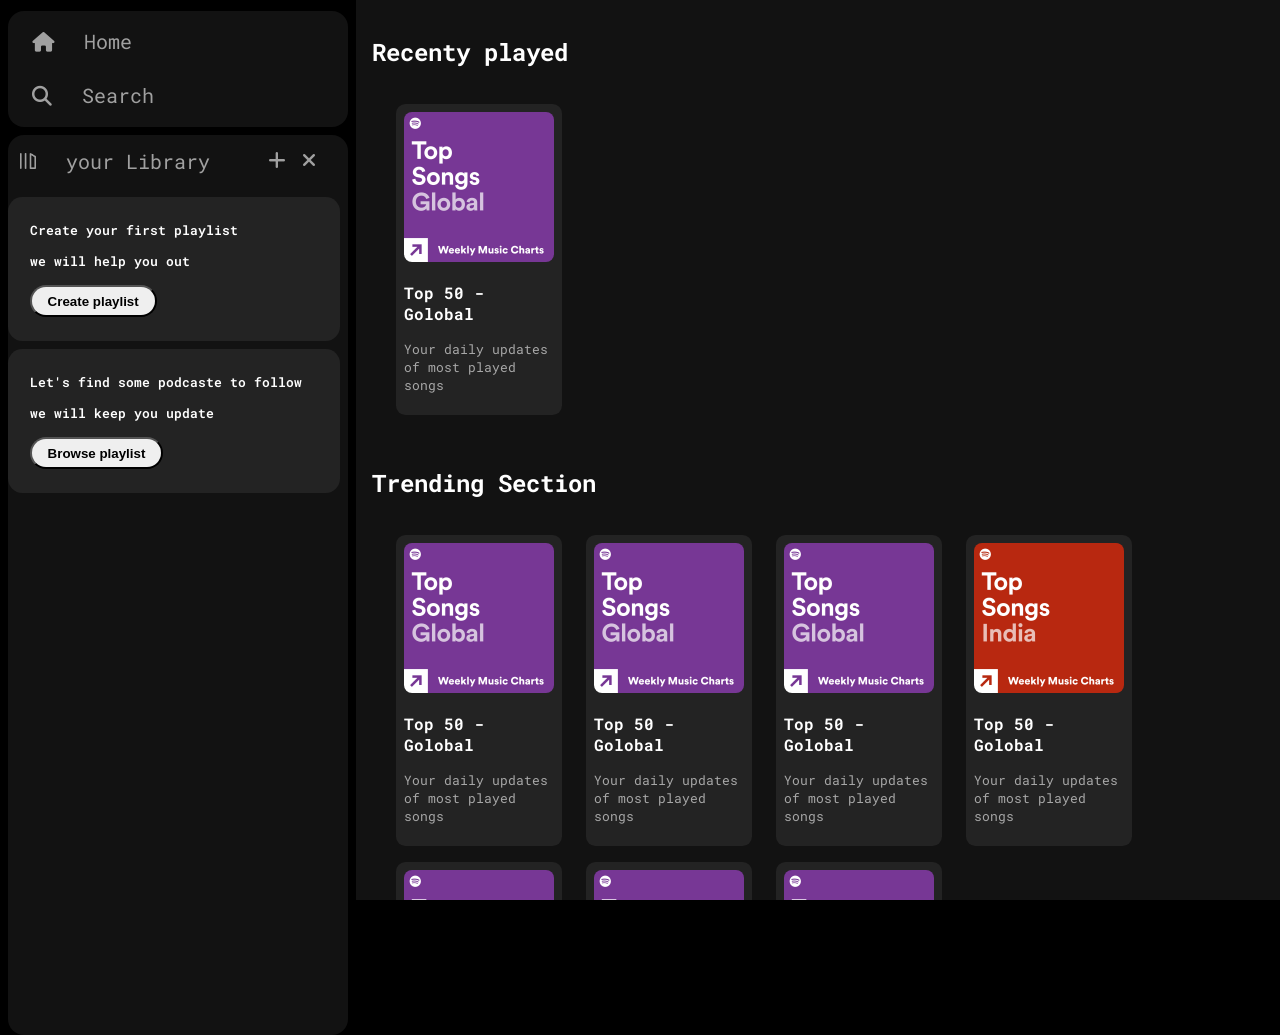
<file: index.html>
<!DOCTYPE html>
<html lang="en">

<head>
    <meta charset="UTF-8">
    <meta name="viewport" content="width=device-width, initial-scale=1.0">
    <link rel="stylesheet" href="https://cdnjs.cloudflare.com/ajax/libs/font-awesome/6.7.2/css/all.min.css"
        integrity="sha512-Evv84Mr4kqVGRNSgIGL/F/aIDqQb7xQ2vcrdIwxfjThSH8CSR7PBEakCr51Ck+w+/U6swU2Im1vVX0SVk9ABhg=="
        crossorigin="anonymous" referrerpolicy="no-referrer" />
    <link rel="stylesheet" href="./assets/logo.png">
    <link rel="preconnect" href="https://fonts.googleapis.com">
    <link rel="preconnect" href="https://fonts.gstatic.com" crossorigin>
    <link
        href="https://fonts.googleapis.com/css2?family=Montserrat:ital,wght@0,100..900;1,100..900&family=Roboto+Mono:ital,wght@0,100..700;1,100..700&display=swap"
        rel="stylesheet">
    <link rel="stylesheet" href="style.css">
    <title>Spotify - web player:Music player for everyone</title>
</head>

<body>
    <div class="main">
        <div class="sidebar">
            <div class="nav">
                <div class="nav-option">
                    <i class="fa-solid fa-house"></i>
                    <a href="#">Home</a>
                </div>
                <div class="nav-option">
                    <i class="fa-solid fa-magnifying-glass"></i>
                    <a href="#">Search</a>
                </div>

            </div>
            <div class="library">
                <div class="options ">
                    <div class="lib-option nav-option">
                        <img src="./assets/library_icon.png" alt="">
                        <a href="#">your Library</a>
                    </div>
                    <div class="icons">
                        <i class="fa-solid fa-plus"></i>
                        <i class="fa-solid fa-xmark"></i>
                    </div>
                </div>
                <div class="lib-box">
                    <div class="box">
                        <p class="box-p1">Create your first playlist</p>
                        <p class="box-p2">we will help you out</p>
                        <button class="badge">Create playlist</button>
                    </div>
                    <div class="box">
                        <p class="box-p1">Let's find some podcaste to follow</p>
                        <p class="box-p2">we will keep you update </p>
                        <button class="badge">Browse playlist</button>
                    </div>
                </div>
            </div>
        </div>

        <div class="main-content">




            <div class="card">
                <h2>Recenty played</h2>
                <div class="cards-containder">
                    <div class="cards">
                        <img class="card-img" src="./assets/card5img.jpeg" alt="img">
                        <p class="card-title">Top 50 - Golobal</p>
                        <p class="card-info">Your daily updates of most played songs</p>

                    </div>
                </div>
            </div>
            <div class="card">
                <h2>Trending Section</h2>
                <div class="cards-containder">
                    <div class="cards">
                        <img class="card-img" src="./assets/card5img.jpeg" alt="img">
                        <p class="card-title">Top 50 - Golobal</p>
                        <p class="card-info">Your daily updates of most played songs</p>

                    </div>

                    <div class="cards">
                        <img class="card-img" src="./assets/card5img.jpeg" alt="img">
                        <p class="card-title">Top 50 - Golobal</p>
                        <p class="card-info">Your daily updates of most played songs</p>

                    </div>

                    <div class="cards">
                        <img class="card-img" src="./assets/card5img.jpeg" alt="img">
                        <p class="card-title">Top 50 - Golobal</p>
                        <p class="card-info">Your daily updates of most played songs</p>

                    </div>

                    <div class="cards">
                        <img class="card-img" src="./assets/card6img.jpeg" alt="img">
                        <p class="card-title">Top 50 - Golobal</p>
                        <p class="card-info">Your daily updates of most played songs</p>

                    </div>

                    <div class="cards">
                        <img class="card-img" src="./assets/card5img.jpeg" alt="img">
                        <p class="card-title">Top 50 - Golobal</p>
                        <p class="card-info">Your daily updates of most played songs</p>

                    </div>

                    <div class="cards">
                        <img class="card-img" src="./assets/card5img.jpeg" alt="img">
                        <p class="card-title">Top 50 - Golobal</p>
                        <p class="card-info">Your daily updates of most played songs</p>

                    </div>

                    <div class="cards">
                        <img class="card-img" src="./assets/card5img.jpeg" alt="img">
                        <p class="card-title">Top 50 - Golobal</p>
                        <p class="card-info">Your daily updates of most played songs</p>

                    </div>

                </div>
            </div>


        </div>

        <div class="space"></div>
        <div class="music-player"></div>



</body>

</html>
</file>
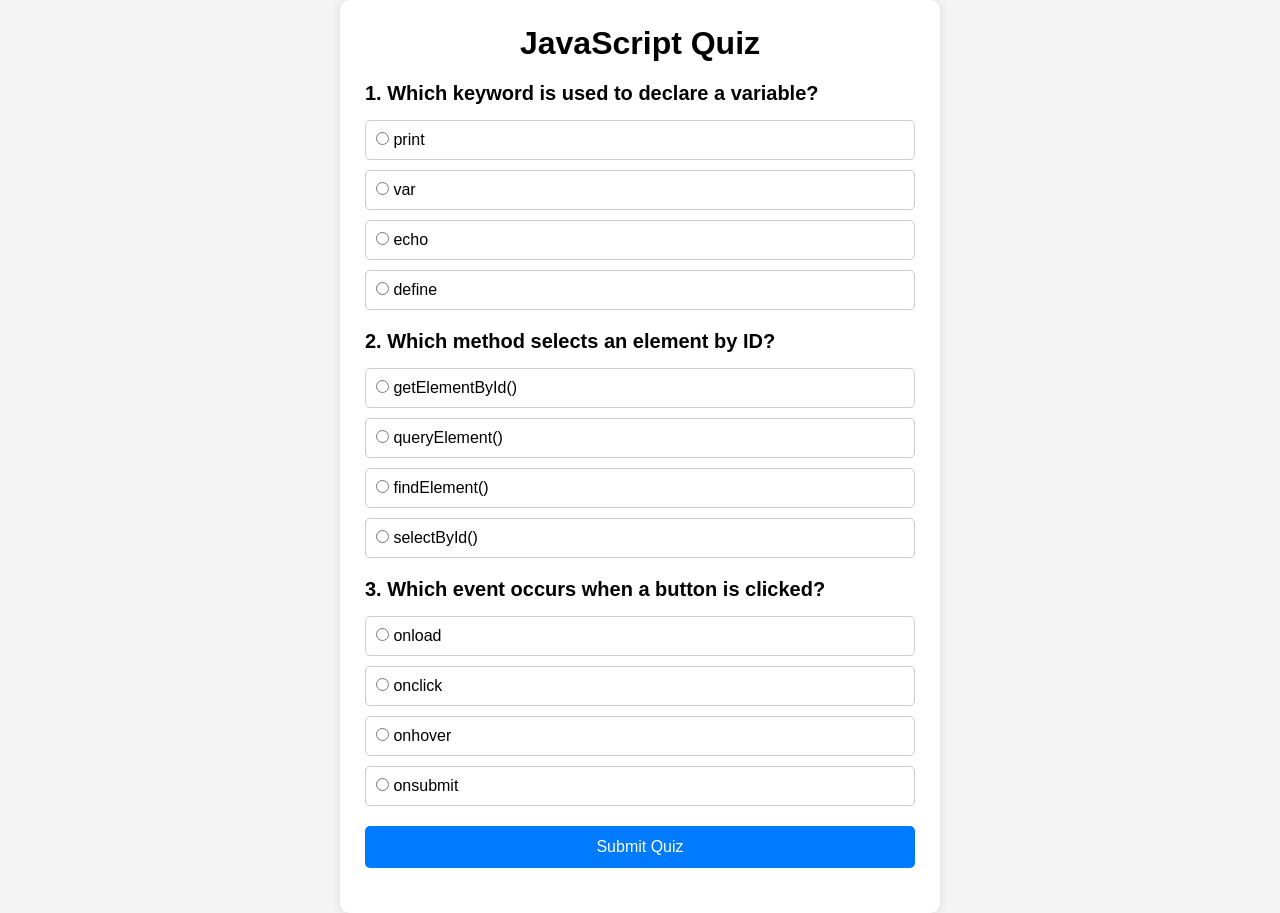
<file: quiz.html>
<!DOCTYPE html>
<html lang="en">

<head>
    <meta charset="UTF-8">
    <meta name="viewport" content="width=device-width, initial-scale=1.0">
    <title>Quiz App</title>

    <style>
        * {
            margin: 0;
            padding: 0;
            box-sizing: border-box;
            font-family: Arial, sans-serif;
        }

        body {
            background: #f4f4f4;
            display: flex;
            justify-content: center;
            align-items: center;
            min-height: 100vh;
        }

        .quiz-container {
            width: 90%;
            max-width: 600px;
            background: white;
            padding: 25px;
            border-radius: 10px;
            box-shadow: 0 0 10px rgba(0, 0, 0, 0.1);
        }

        h1 {
            text-align: center;
            margin-bottom: 20px;
        }

        .question {
            margin-bottom: 20px;
        }

        .question h2 {
            font-size: 20px;
            margin-bottom: 15px;
        }

        .option {
            display: block;
            padding: 10px;
            margin: 10px 0;
            border: 1px solid #ccc;
            border-radius: 5px;
            cursor: pointer;
        }

        .option:hover {
            background: #f0f0f0;
        }

        .btn {
            width: 100%;
            padding: 12px;
            border: none;
            background: #007bff;
            color: white;
            font-size: 16px;
            border-radius: 5px;
            cursor: pointer;
        }

        .btn:hover {
            background: #0056b3;
        }

        #result {
            margin-top: 20px;
            text-align: center;
            font-size: 20px;
            font-weight: bold;
        }
    </style>
</head>

<body>

    <div class="quiz-container">

        <h1>JavaScript Quiz</h1>

        <form id="quizForm">

            <div class="question">
                <h2>1. Which keyword is used to declare a variable?</h2>

                <label class="option">
                    <input type="radio" name="q1" value="a">
                    print
                </label>

                <label class="option">
                    <input type="radio" name="q1" value="b">
                    var
                </label>

                <label class="option">
                    <input type="radio" name="q1" value="c">
                    echo
                </label>

                <label class="option">
                    <input type="radio" name="q1" value="d">
                    define
                </label>
            </div>

            <div class="question">
                <h2>2. Which method selects an element by ID?</h2>

                <label class="option">
                    <input type="radio" name="q2" value="a">
                    getElementById()
                </label>

                <label class="option">
                    <input type="radio" name="q2" value="b">
                    queryElement()
                </label>

                <label class="option">
                    <input type="radio" name="q2" value="c">
                    findElement()
                </label>

                <label class="option">
                    <input type="radio" name="q2" value="d">
                    selectById()
                </label>
            </div>

            <div class="question">
                <h2>3. Which event occurs when a button is clicked?</h2>

                <label class="option">
                    <input type="radio" name="q3" value="a">
                    onload
                </label>

                <label class="option">
                    <input type="radio" name="q3" value="b">
                    onclick
                </label>

                <label class="option">
                    <input type="radio" name="q3" value="c">
                    onhover
                </label>

                <label class="option">
                    <input type="radio" name="q3" value="d">
                    onsubmit
                </label>
            </div>

            <button type="submit" class="btn">
                Submit Quiz
            </button>

        </form>

        <div id="result"></div>

    </div>
    <script>
        let form = document.querySelector("#quizForm");
let result = document.querySelector("#result");

quizForm.addEventListener("submit", function(dets){
    dets.preventDefault();
    let score = 0;

    if(form.q1.value === "b"){
        score++;
    }
    if(form.q2.value === "a"){
        score++;
    }
    if(form.q3.value === "b"){
        score++;
    }

    alert("Your Score is " + score + "/3");

    // result.innerHTML = "Your Score is " + score + "/3";


});
    </script>
</body>

</html>
</file>
<file: style.css>
body {
    font-family: "Roboto Mono", monospace;
    background-color: #000000;
    color: white;
    overflow: hidden;
    margin: 0;

}

.main {

    display: flex;
    height: 100vh;
}

.main-content {
    flex: 1;
    background-color: #121212;
    overflow: auto;
}




.sidebar {
    background-color: black;
    width: 340px;
    margin-right: 0.5rem;
    margin-left: 0.5rem;

}



.music-player {
    /* background-color: black; */
    position: fixed;
    bottom: 0;
    width: 100%;
    height: 72px;

}

a {
    text-decoration: none;
    color: white;
}

.nav {
    background-color: #121212;
    border-radius: 1rem;
    display: flex;
    flex-direction: column;
    justify-content: center;
    height: 100px;
    padding: 0.5rem 0.75rem;
    margin-top: 0.7rem;
}

.nav-option {
    line-height: 2.25rem;
    padding: 0.5rem 0.75rem;
    opacity: 0.6;
}

.nav-option:hover {

    opacity: 1;
}

.nav-option i {
    font-size: 1.23rem;

}

.nav-option a {
    font-size: 1.25rem;
    margin: 1.25rem;
}

.library {
    background-color: #121212;
    border-radius: 1rem;
    height: 100%;
    margin-top: 0.5rem;
}

.options {
    display: flex;
    justify-content: space-between;

}

.icons {
    justify-content: space-around;
}

.lib-option img {
    height: 1rem;
    width: 1rem;

}

.icons {
    padding: 1rem;
    font-size: 1.2rem;
    display: flex
}

.icons i {
    margin-right: 1rem;
    opacity: 0.6;
}

.icons i:hover {
    opacity: 1;
}

.box {
    background-color: #232323;
    border-radius: 0.9rem;
    height: 7rem;
    padding: 1rem 1.35rem;
    margin: 0.5rem 0 0.5rem 0;
    margin-right: 0.5rem;
}

.box-p1 {
    font-size: 1rem;
    font-weight: 600;
    margin-top: 0.5rem;
    font-size: small;
}

.box-p2 {
    font-size: 1rem;
    font-weight: 600;
    font-size: small;
}

.badge {
    border-radius: 100px;
    padding: 0.25rem 1rem;
    margin-top: 2px;
    height: 2rem;
    font-weight: 700;

}

.badge:hover {
    transform: scale(1.08);
    transition: 0.3s;

}

.card {
    padding: 1rem;

}

.cards {
    background-color: #232323;
    width: 150px;
    border-radius: 0.6rem;
    padding: 0.5rem;
    margin-left: 1.5rem;
    margin-top: 1rem;



}

.card-img {
    width: 100%;
    border-radius: 0.5rem;
}

.card-title {
    font-weight: 700;

}

.card-info {
    opacity: 0.6;
    font-size: small;
}

.cards-containder {
    display: flex;
    flex-wrap: wrap;

}

.cards:hover {
    transform: scale(1.04);
    transition: 0.3ms;


}

.space{
    height: 200px;
}
</file>
